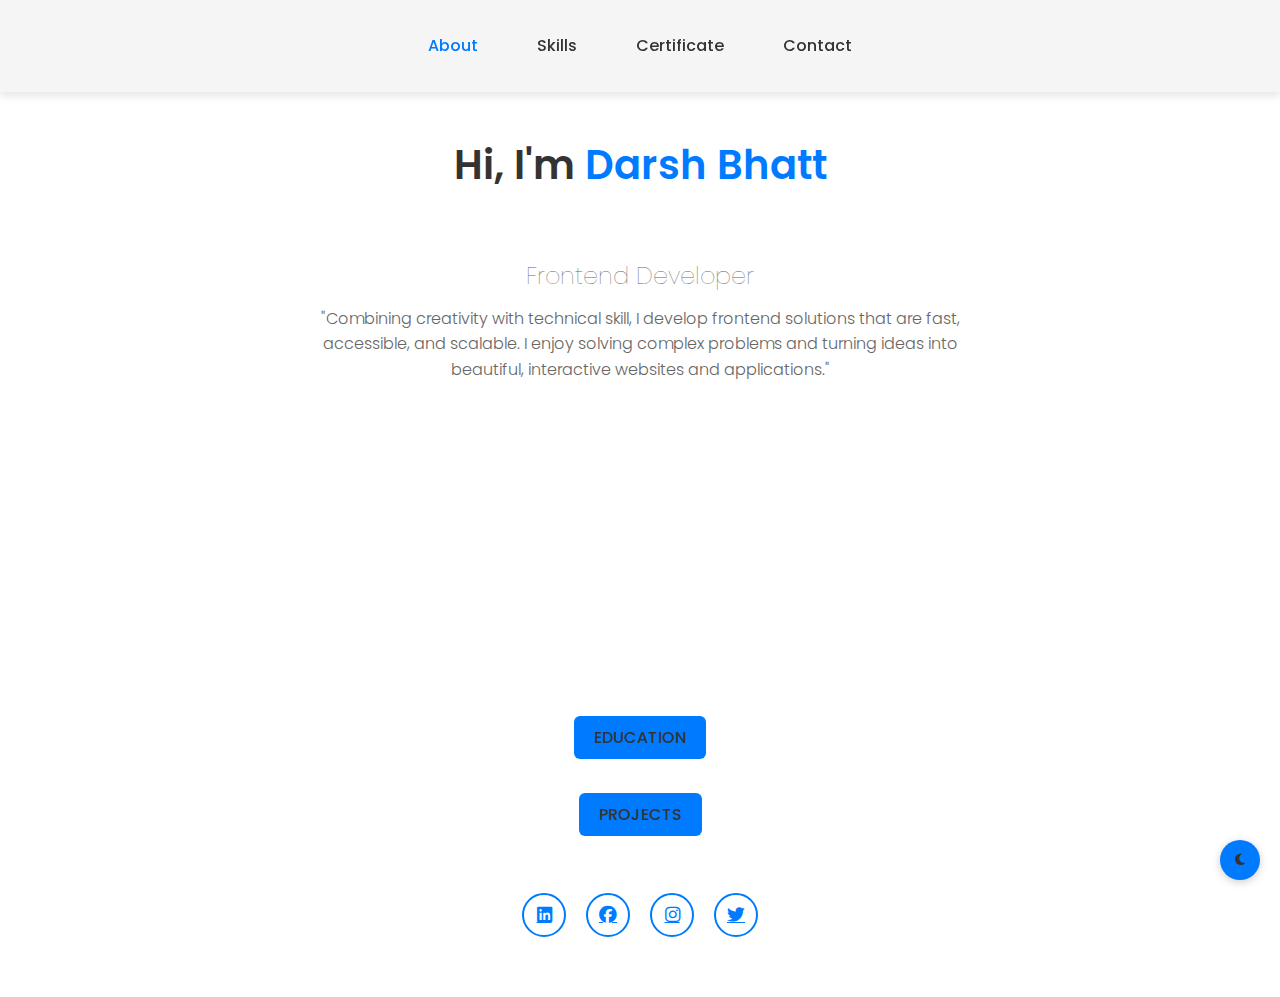
<file: index.html>
<!DOCTYPE html>
<html lang="en">
<head>
    <meta charset="UTF-8">
    <meta http-equiv="X-UA-Compatible" content="IE=edge">
    <meta name="viewport" content="width=device-width, initial-scale=1.0">
    <title>My Portfolio</title>
    <link rel="stylesheet" href="https://cdnjs.cloudflare.com/ajax/libs/font-awesome/6.2.0/css/all.min.css">
    <link rel="stylesheet" href="style.css">
</head>
<body>
    <header>
        <div class="nav-container">
          <nav class="navigation">
            <a href="index.html">About</a>
            <a href="skills.html">Skills</a>
            <a href="certificate.html">Certificate</a>
            <a href="contact.html">Contact</a>
          </nav>
          <script src="script.js"></script>
        </div>
      </header>
      
    <section class="home">
        <div class="content">
            <h2>Hi, I'm <span>Darsh Bhatt</span></h2>
            <h4>Frontend Developer</h4>
            <p>"Combining creativity with technical skill, I develop frontend solutions that are fast, accessible, and scalable. I enjoy solving complex problems and turning ideas into beautiful, interactive websites and applications."</p>
            <img src="My image.png" alt="">
            <div class="btn-group">
          <br><br><a href="education.html" class="btn-talk">EDUCATION</a><br><br>
            <br><a href="project.html" class="btn-talk"> PROJECTS</a><br><br>
            </div>
            <div class="social-icons">
                <a href="https://www.linkedin.com/in/darsh-bhatt-15456034b?utm" target="_blank"><i class="fab fa-linkedin"></i></a>
                <a href="https://www.facebook.com/Darsh Bhatt" target="_blank"><i class="fab fa-facebook"></i></a>
                <a href="https://www.instagram.com/darsh__bhatt" target="_blank"><i class="fab fa-instagram"></i></a>
                <a href="https://www.twitter.com/@bhatt_darsh09" target="_blank"><i class="fab fa-twitter"></i></a>
            </div>
                  
            </div>
        </div>
    </section>
</body>
</html>
</file>
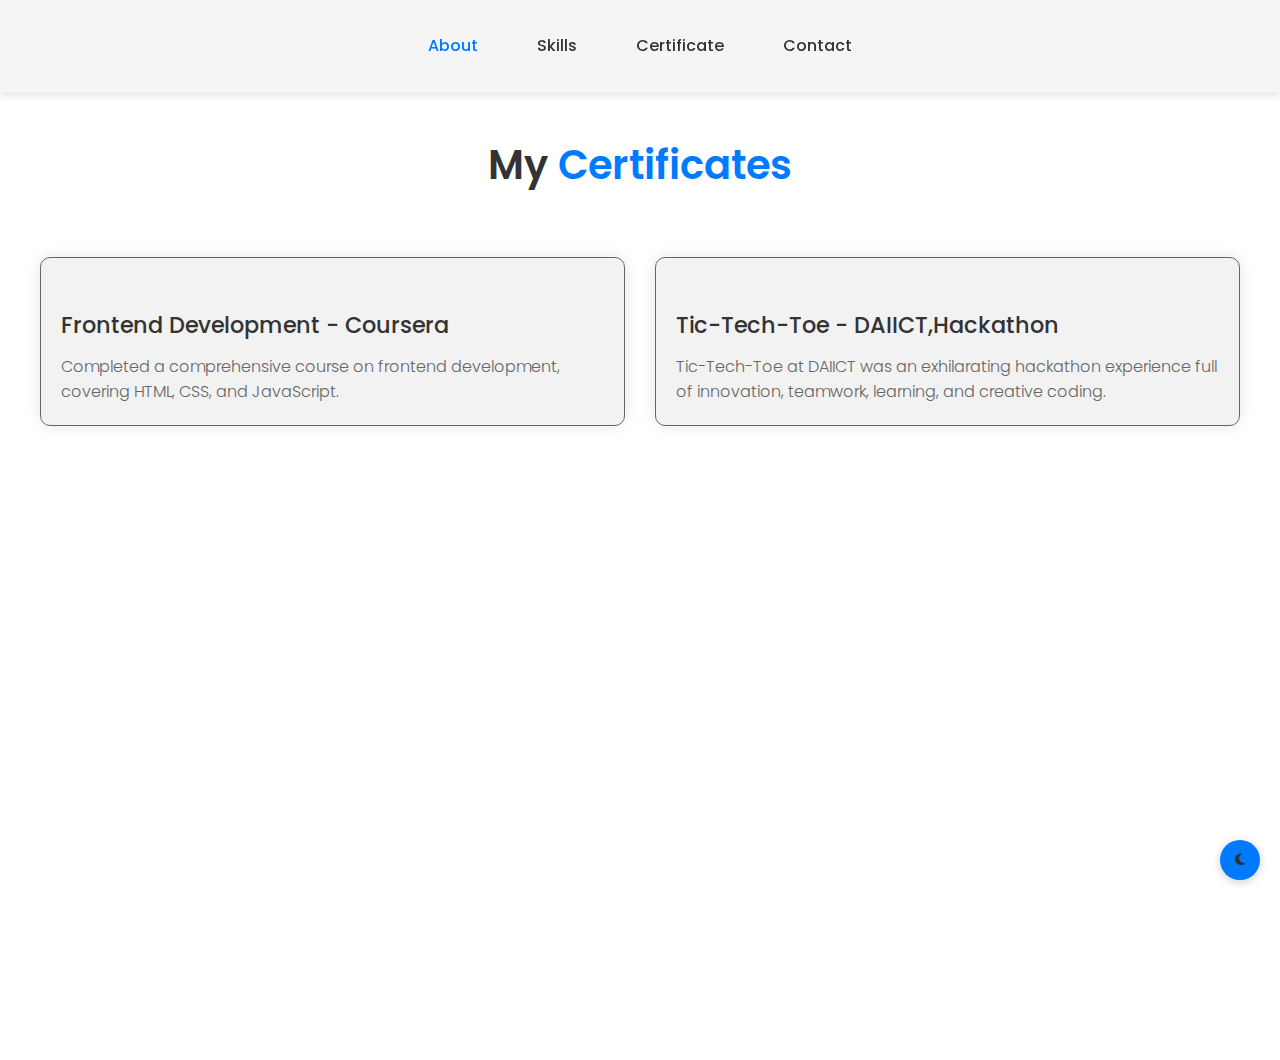
<file: certificate.html>
<!DOCTYPE html>
<html lang="en">
<head>
    <meta charset="UTF-8">
    <meta http-equiv="X-UA-Compatible" content="IE=edge">
    <meta name="viewport" content="width=device-width, initial-scale=1.0">
    <title>Certificates - Darsh Bhatt</title>
    <link rel="stylesheet" href="https://cdnjs.cloudflare.com/ajax/libs/font-awesome/6.2.0/css/all.min.css">
    <link rel="stylesheet" href="style.css">
</head>
<body>
    <header>
        <div class="nav-container">
          <nav class="navigation">
            <a href="index.html">About</a>
            <a href="skills.html">Skills</a>
            <a href="certificate.html">Certificate</a>
            <a href="contact.html">Contact</a>
          </nav>
        </div>
    </header>

    <section class="certificates">
        <div class="content">
            <h2>My <span>Certificates</span></h2>
            <div class="certificate-list">
                <div class="certificate-item">
                    <h4>Frontend Development - Coursera</h4>
                    <p>Completed a comprehensive course on frontend development, covering HTML, CSS, and JavaScript.</p>
                </div>
                <div class="certificate-item">
                    <h4>Tic-Tech-Toe - DAIICT,Hackathon</h4>
                    <p>Tic-Tech-Toe at DAIICT was an exhilarating hackathon experience full of innovation, teamwork, learning, and creative coding.</p>
                </div>
            </div>
        </div>
    </section>
    <script src="script.js"></script>
</body>
</html>
</file>
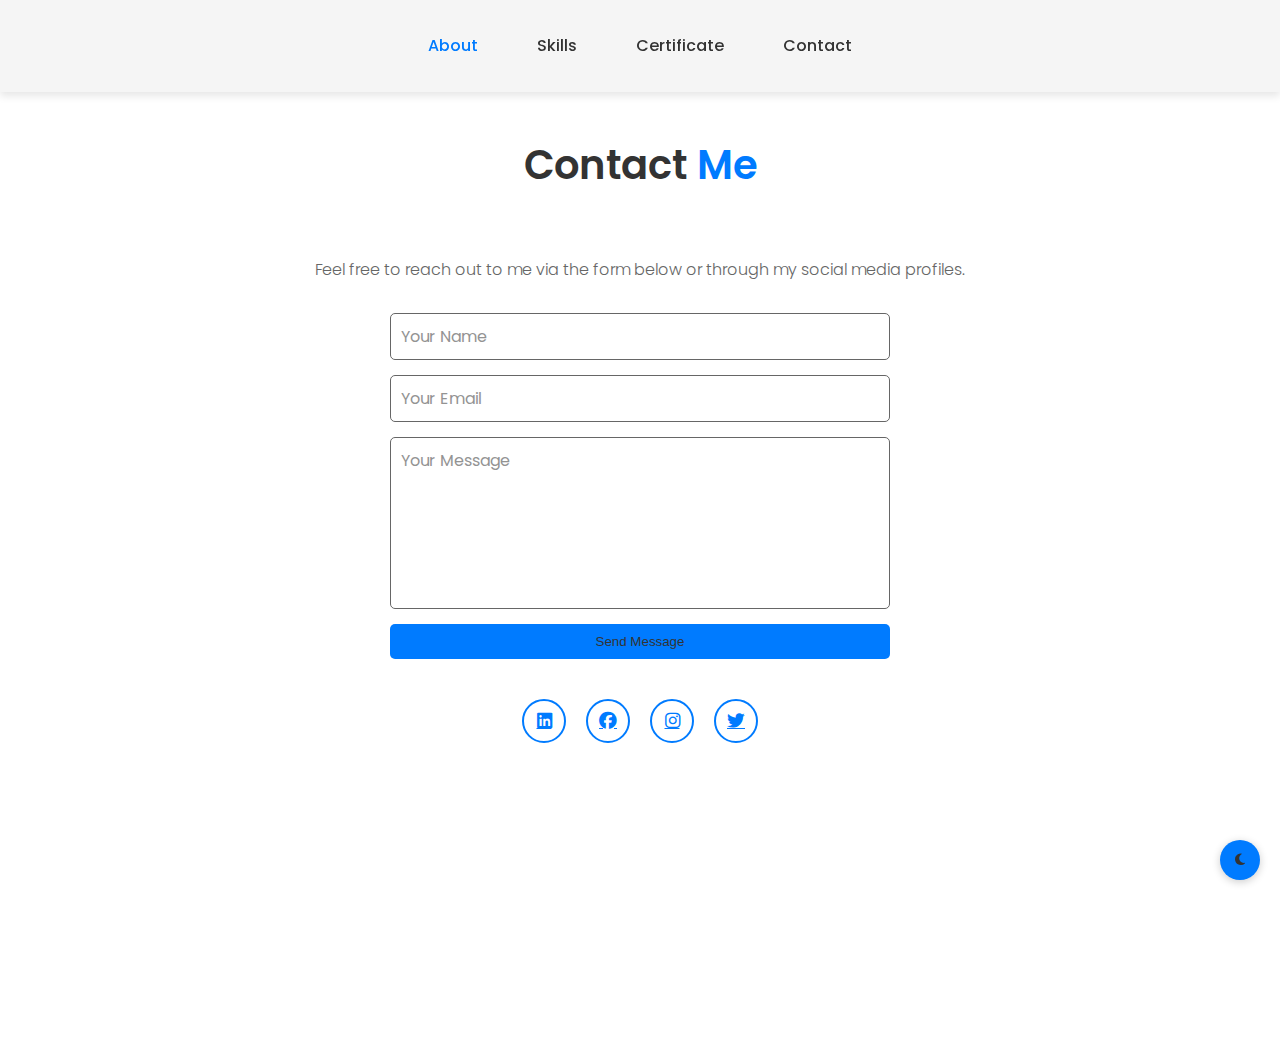
<file: contact.html>
<!DOCTYPE html>
<html lang="en">
<head>
    <meta charset="UTF-8">
    <meta http-equiv="X-UA-Compatible" content="IE=edge">
    <meta name="viewport" content="width=device-width, initial-scale=1.0">
    <title>Contact - Darsh Bhatt</title>
    <link rel="stylesheet" href="https://cdnjs.cloudflare.com/ajax/libs/font-awesome/6.2.0/css/all.min.css">
    <link rel="stylesheet" href="style.css">
</head>
<body>
    <header>
        <div class="nav-container">
          <nav class="navigation">
            <a href="index.html">About</a>
            <a href="skills.html">Skills</a>
            <a href="certificate.html">Certificate</a>
            <a href="contact.html">Contact</a>
          </nav>
        </div>
    </header>

    <section class="contact">
        <div class="content">
            <h2>Contact <span>Me</span></h2>
            <p>Feel free to reach out to me via the form below or through my social media profiles.</p>
            <div class="contact-form">
                <input type="text" placeholder="Your Name" required>
                <input type="email" placeholder="Your Email" required>
                <textarea placeholder="Your Message" required></textarea>
                <button type="submit" class="btn-talk">Send Message</button>
            </div>
            <div class="social-icons">
                <a href="https://www.linkedin.com/in/darsh-bhatt-15456034b?utm" target="_blank"><i class="fab fa-linkedin"></i></a>
                <a href="https://www.facebook.com/Darsh Bhatt" target="_blank"><i class="fab fa-facebook"></i></a>
                <a href="https://www.instagram.com/darsh__bhatt" target="_blank"><i class="fab fa-instagram"></i></a>
                <a href="https://www.twitter.com/@bhatt_darsh09" target="_blank"><i class="fab fa-twitter"></i></a>
            </div>
        </div>
    </section>
    <script src="script.js"></script>
</body>
</html>
</file>
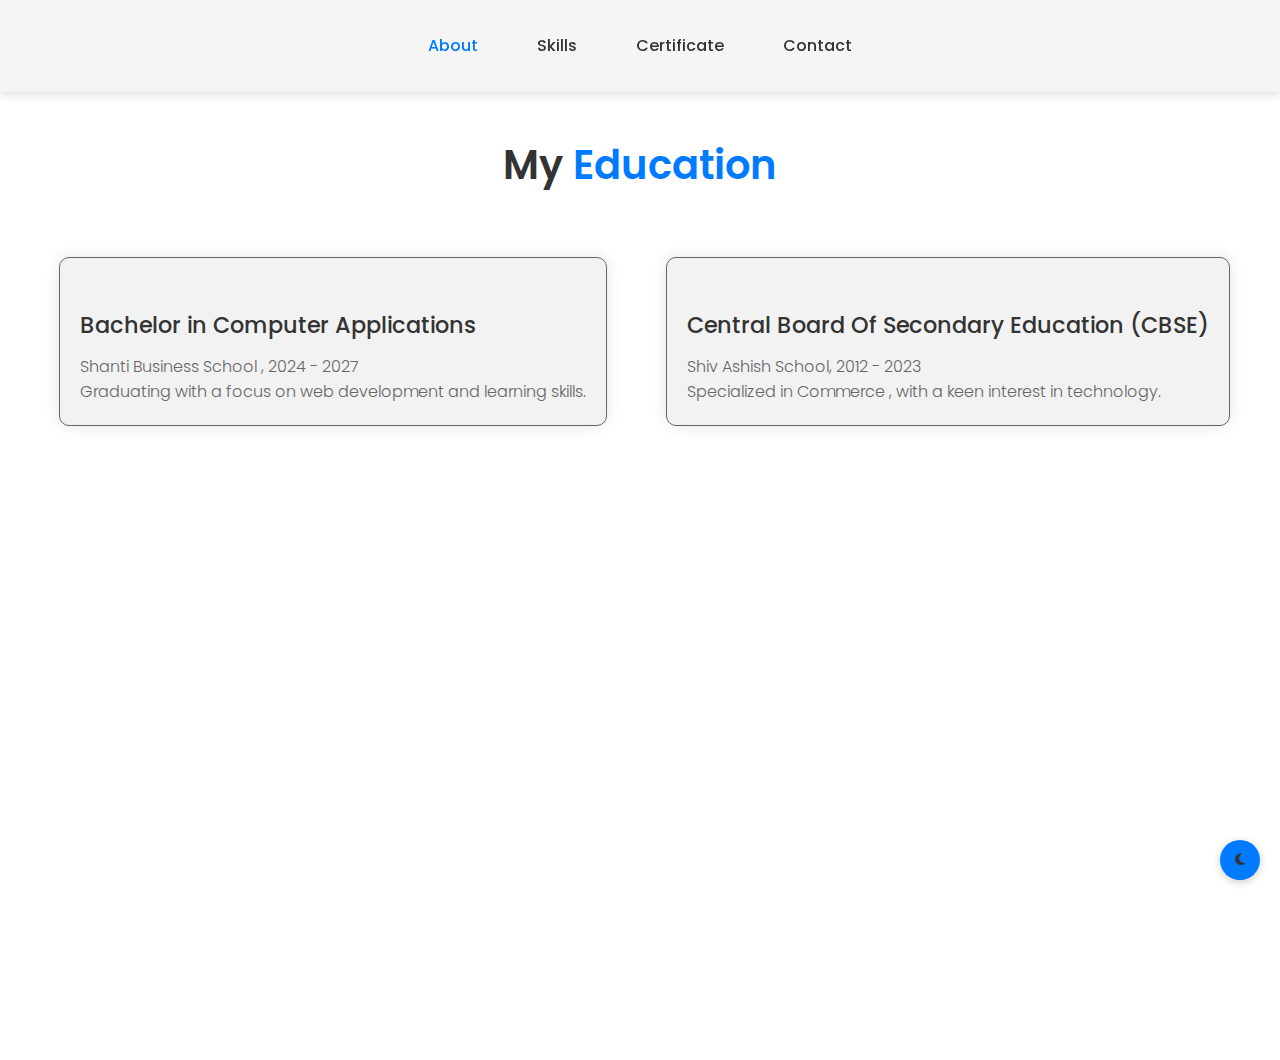
<file: education.html>
<!DOCTYPE html>
<html lang="en">
<head>
    <meta charset="UTF-8">
    <meta http-equiv="X-UA-Compatible" content="IE=edge">
    <meta name="viewport" content="width=device-width, initial-scale=1.0">
    <title>Education - Darsh Bhatt</title>
    <link rel="stylesheet" href="https://cdnjs.cloudflare.com/ajax/libs/font-awesome/6.2.0/css/all.min.css">
    <link rel="stylesheet" href="style.css">
</head>
<body>
    <header>
        <div class="nav-container">
          <nav class="navigation">
            <a href="index.html">About</a>
            <a href="skills.html">Skills</a>
            <a href="certificate.html">Certificate</a>
            <a href="contact.html">Contact</a>
          </nav>
        </div>
    </header>

    <section class="education">
        <div class="content">
            <h2>My <span>Education</span></h2>
            <div class="education-list">
                <div class="education-item">
                    <h4>Bachelor in Computer Applications</h4>
                    <p>Shanti Business School , 2024 - 2027</p>
                    <p>Graduating with a focus on web development and learning skills.</p>
                </div>
                <div class="education-item">
                    <h4>Central Board Of Secondary Education (CBSE)</h4>
                    <p>Shiv Ashish School, 2012 - 2023</p>
                    <p>Specialized in Commerce , with a keen interest in technology.</p>
                </div>
            </div>
        </div>
    </section>
    <script src="script.js"></script>
</body>
</html>
</file>
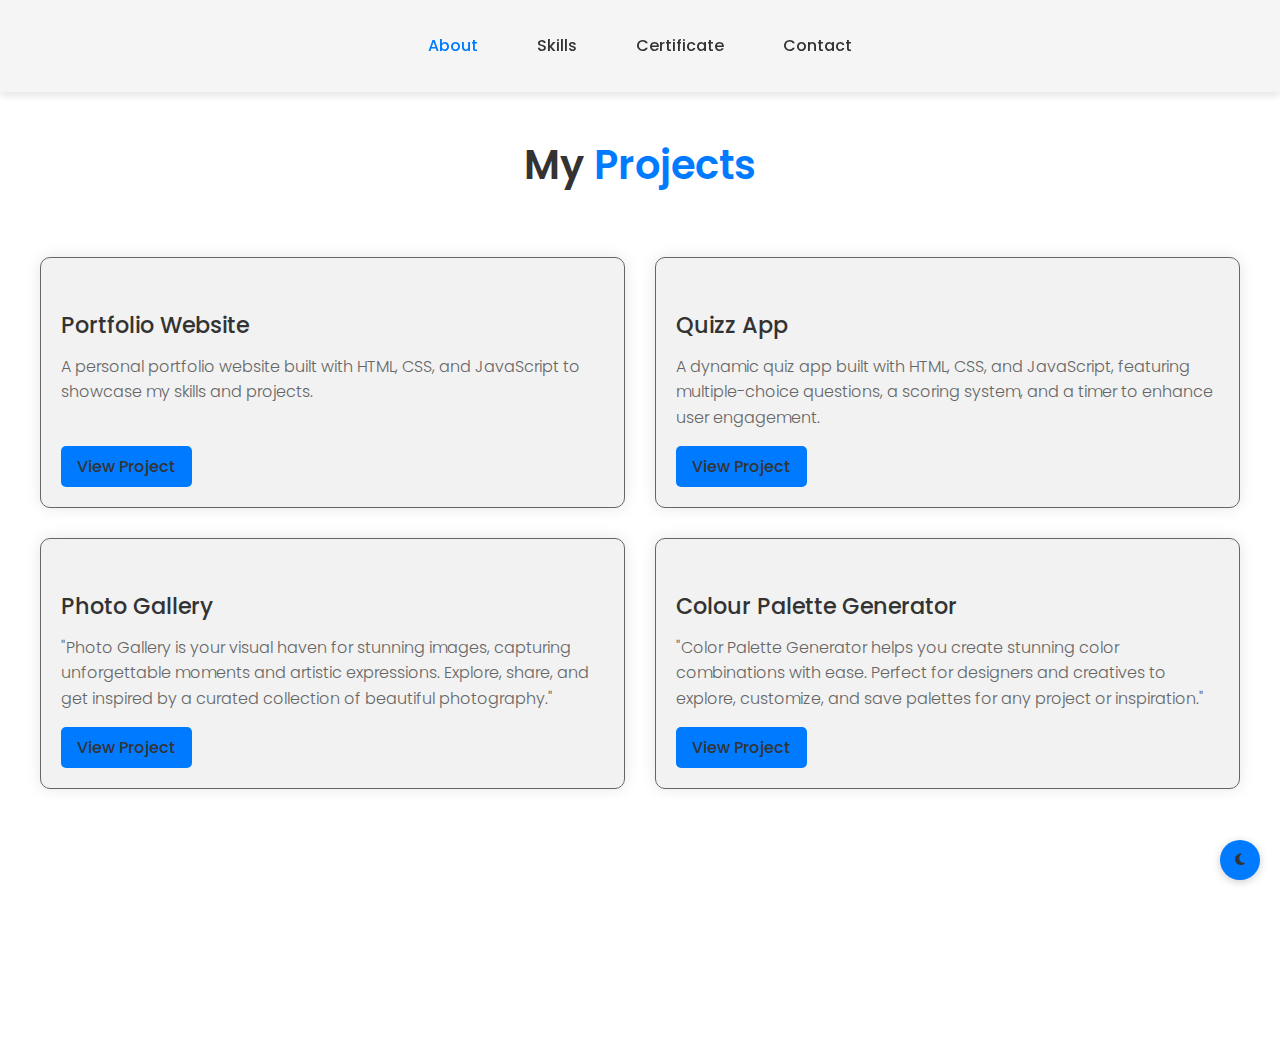
<file: project.html>
<!DOCTYPE html>
<html lang="en">

<head>
    <meta charset="UTF-8">
    <meta http-equiv="X-UA-Compatible" content="IE=edge">
    <meta name="viewport" content="width=device-width, initial-scale=1.0">
    <title>Projects - Darsh Bhatt</title>
    <link rel="stylesheet" href="https://cdnjs.cloudflare.com/ajax/libs/font-awesome/6.2.0/css/all.min.css">
    <link rel="stylesheet" href="style.css">
</head>

<body>
    <header>
        <div class="nav-container">
            <nav class="navigation">
                <a href="index.html">About</a>
                <a href="skills.html">Skills</a>
                <a href="certificate.html">Certificate</a>
                <a href="contact.html">Contact</a>
            </nav>
        </div>
    </header>

    <section class="projects">
        <div class="content">
            <h2>My <span>Projects</span></h2>
            <div class="project-list">
                <div class="project-item">
                    <h4>Portfolio Website</h4>
                    <p>A personal portfolio website built with HTML, CSS, and JavaScript to showcase my skills and
                        projects.</p><br>
                    <a href="#" class="btn-talk">View Project</a>
                </div>
                <div class="project-item">
                    <h4>Quizz App</h4>
                    <p>A dynamic quiz app built with HTML, CSS, and JavaScript, featuring multiple-choice
                        questions, a scoring system, and a timer to enhance user engagement.</p>
                    <a href="https://quiz-app.free.nf/" class="btn-talk">View Project</a>
                </div>
                <div class="project-item">
                    <h4>Photo Gallery</h4>
                    <p>"Photo Gallery is your visual haven for stunning images, capturing unforgettable moments and
                        artistic expressions. Explore, share, and get inspired by a curated collection of beautiful
                        photography."</p>
                    <a href="https://photomart.netlify.app/" class="btn-talk">View Project</a>
                </div>
                <div class="project-item">
                <h4>Colour Palette Generator</h4>
                <p>"Color Palette Generator helps you create stunning color combinations with ease. Perfect for
                    designers and creatives to explore, customize, and save palettes for any project or inspiration."</p>
                <a href="" class="btn-talk">View Project</a>
                </div>
            </div>
        </div>
    </section>
    <script src="script.js"></script>
</body>

</html>
</file>
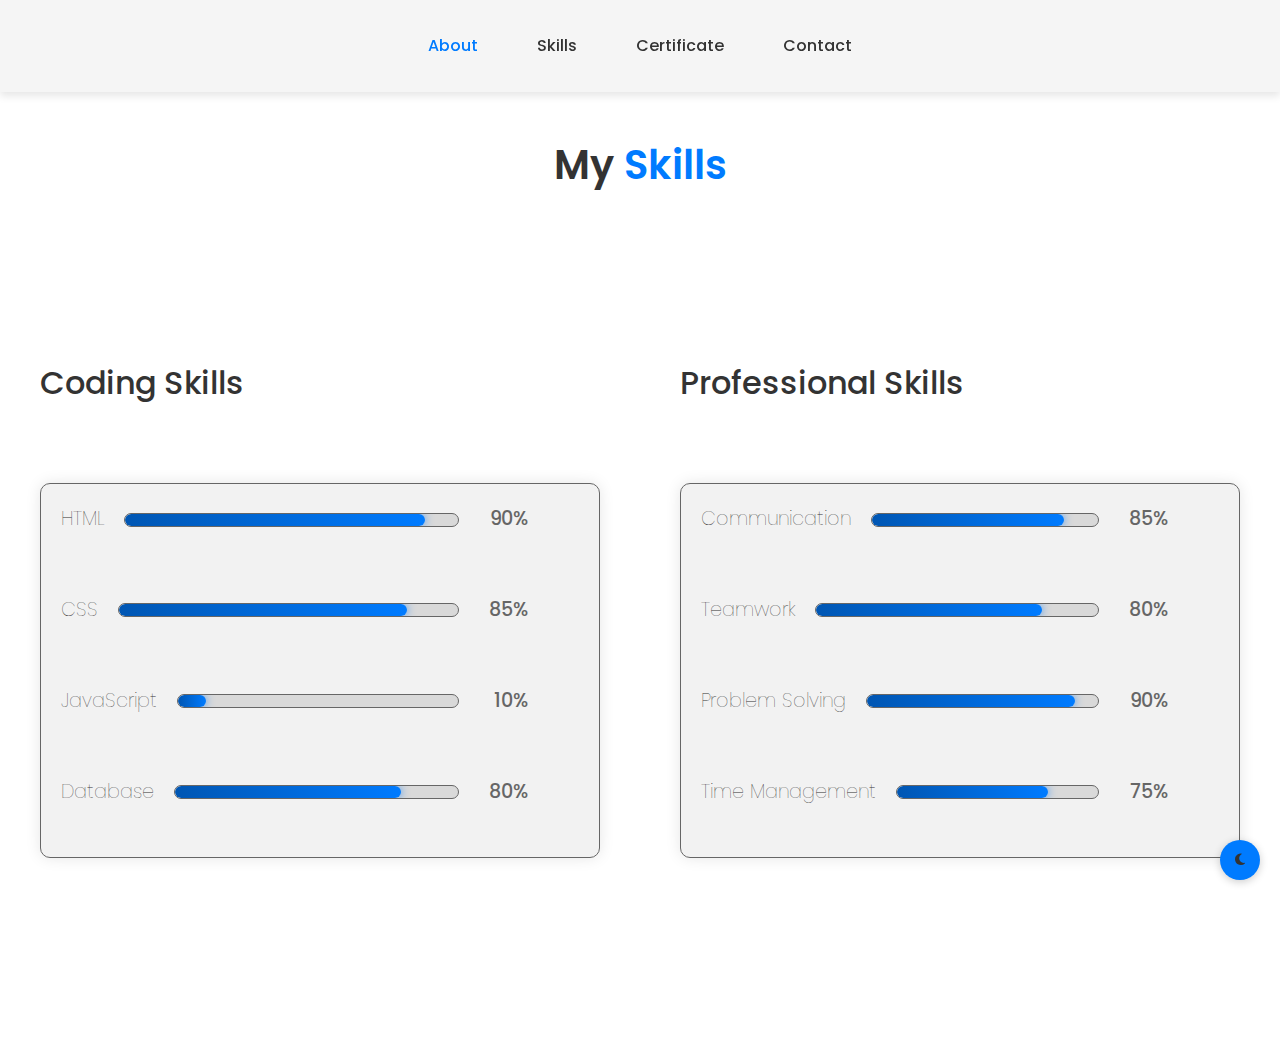
<file: skills.html>
<!DOCTYPE html>
<html lang="en">
<head>
    <meta charset="UTF-8">
    <meta http-equiv="X-UA-Compatible" content="IE=edge">
    <meta name="viewport" content="width=device-width, initial-scale=1.0">
    <title>Skills - Darsh Bhatt</title>
    <link rel="stylesheet" href="https://cdnjs.cloudflare.com/ajax/libs/font-awesome/6.2.0/css/all.min.css">
    <link rel="stylesheet" href="style.css">
</head>
<body>
    <header>
        <div class="nav-container">
            <nav class="navigation">
                <a href="index.html">About</a>
                <a href="skills.html">Skills</a>
                <a href="certificate.html">Certificate</a>
                <a href="contact.html">Contact</a>
            </nav>
        </div>
    </header>

    <section class="skills">
        <div class="content">
            <h2>My <span>Skills</span></h2>


            <!-- Coding Skills Section -->
           <h3 class="section-title">Coding Skills</h3>
            <div class="skill-list coding-skills">
                <div class="skill-item">
                    <h4>HTML</h4>
                    <div class="progress-bar">
                        <div class="progress" style="width: 90%"></div>
                    </div>
                    <span class="progress-percentage">90%</span>
                </div>
                <div class="skill-item">
                    <h4>CSS</h4>
                    <div class="progress-bar">
                        <div class="progress" style="width: 85%"></div>
                    </div>
                    <span class="progress-percentage">85%</span>
                </div>
                <div class="skill-item">
                    <h4>JavaScript</h4>
                    <div class="progress-bar">
                        <div class="progress" style="width: 10%"></div>
                    </div>
                    <span class="progress-percentage">10%</span>
                </div>
                 <div class="skill-item">
                    <h4>Database</h4>
                    <div class="progress-bar">
                        <div class="progress" style="width: 80%"></div>
                    </div>
                    <span class="progress-percentage">80%</span>
                </div>
            </div>

            <!-- Professional Skills Section -->
           <h3 class="section-title">Professional Skills</h3>
            <div class="skill-list professional-skills">
                <div class="skill-item">
                    <h4>Communication</h4>
                    <div class="progress-bar">
                        <div class="progress" style="width: 85%"></div>
                    </div>
                    <span class="progress-percentage">85%</span>
                </div>
                <div class="skill-item">
                    <h4>Teamwork</h4>
                    <div class="progress-bar">
                        <div class="progress" style="width: 80%"></div>
                    </div>
                    <span class="progress-percentage">80%</span>
                </div>
                <div class="skill-item">
                    <h4>Problem Solving</h4>
                    <div class="progress-bar">
                        <div class="progress" style="width: 90%"></div>
                    </div>
                    <span class="progress-percentage">90%</span>
                </div>
                <div class="skill-item">
                    <h4>Time Management</h4>
                    <div class="progress-bar">
                        <div class="progress" style="width: 75%"></div>
                    </div>
                    <span class="progress-percentage">75%</span>
                </div>
            </div>
        </div>
    </section>
    <script src="script.js"></script>
</body>
</html>
</file>
<file: style.css>
@import url('https://fonts.googleapis.com/css2?family=Poppins:wght@300;400;500;600;700&display=swap');

:root {
  --bg-color: #ffffff; /* Light mode background */
  --text-color: #333333; /* Light mode text */
  --accent-color: #007bff; /* Light mode accent (darker blue for contrast) */
  --secondary-color: #666666; /* Light mode secondary text */
  --header-bg: #f5f5f5; /* Light mode header background */
}

body.dark-theme {
  --bg-color: #0a1a2a;
  --text-color: #ffffff;
  --accent-color: #00aaff;
  --secondary-color: #b0b0b0;
  --header-bg: #071625;
}

body {
  background: var(--bg-color);
  color: var(--text-color);
  font-family: 'Poppins', sans-serif;
  margin: 0;
  line-height: 1.6;
  transition: background 0.3s ease, color 0.3s ease;
}

header {
  padding: 20px 0;
  background: var(--header-bg);
  position: fixed;
  width: 100%;
  top: 0;
  z-index: 100;
  box-shadow: 0 4px 8px rgba(0,0,0,0.1);
}

body.dark-theme header {
  box-shadow: 0 4px 8px rgba(255,255,255,0.15);
}

.nav-container {
  display: flex;
  justify-content: center;
  align-items: center;
  padding: 5px 0;
  width: 100%;
  max-width: 1200px;
  margin: 0 auto;
}

.navigation {
  display: flex;
  gap: 35px;
}

.navigation a {
  text-decoration: none;
  color: var(--text-color);
  font-weight: 500;
  padding: 8px 12px;
  margin: 0;
  transition: color 0.3s ease, background 0.3s ease, border-radius 0.3s ease;
}

.navigation a[href="index.html"] {
  color: var(--accent-color);
}

.navigation a:hover {
  color: var(--accent-color);
  background: rgba(0, 123, 255, 0.1);
  border-radius: 5px;
}

body.dark-theme .navigation a:hover {
  background: rgba(255, 255, 255, 0.1);
}

.navigation a[href="index.html"]:hover {
  color: var(--text-color);
  background: rgba(0, 123, 255, 0.2);
}

body.dark-theme .navigation a[href="index.html"]:hover {
  background: rgba(0, 170, 255, 0.2);
}

.home {
  padding: 100px 20px 60px;
  max-width: 900px;
  margin: 0 auto;
  text-align: center;
  background: var(--bg-color);
  min-height: 90vh;
  display: flex;
  flex-direction: column;
  justify-content: center;
}

.content {
  opacity: 0;
  transform: translateY(20px);
  transition: opacity 0.6s ease-out, transform 0.6s ease-out;
}

.content h1 {
  font-size: 2.5rem;
  font-weight: 600;
  margin-bottom: 10px;
}

.content h2 {
  font-size: 2.5rem;
  font-weight: 600;
  color: var(--text-color);
  margin-bottom: 60px;
}

.content h2 span {
  color: var(--accent-color);
}

.content h3 {
  font-size: 1.8rem;
  font-weight: 500;
  color: var(--text-color);
  margin: 20px 0;
  text-align: left;
  padding-left: 20px;
}

.content h4 {
  font-size: 1.5rem;
  font-weight: 100;
  margin-bottom: 10px;
  color: var(--secondary-color);
}

.content p {
  font-size: 1rem;
  font-weight: 300;
  color: var(--secondary-color);
  max-width: 700px;
  margin: 0 auto 30px;
}

img {
  width: 200px;
  height: 200px;
  object-fit: cover;
  border-radius: 20%;
  border: 2px solid var(--accent-color);
  margin-top: 20px;
  opacity: 0;
  transform: scale(0.5);
  animation: popIn 0.6s ease-out forwards;
}

@keyframes popIn {
  to {
    opacity: 1;
    transform: scale(1);
  }
}

/* Buttons */
.btn-group {
  margin-top: 30px;
}

.btn-group a {
  margin: 0 10px;
  padding: 10px 20px;
  background: var(--accent-color);
  color: var(--text-color);
  border-radius: 6px;
  text-decoration: none;
  font-weight: 500;
  transition: background 0.3s ease, color 0.3s ease;
}

.btn-group a:hover {
  background: #0056b3;
}

body.dark-theme .btn-group a {
  color: #fff;
}

body.dark-theme .btn-group a:hover {
  background: #0088cc;
}

/* Social Icons */
.social-icons {
  display: flex;
  justify-content: center;
  gap: 20px;
  margin-top: 40px;
}

.social-icons a {
  width: 40px;
  height: 40px;
  background: transparent;
  border: 2px solid var(--accent-color);
  border-radius: 50%;
  display: flex;
  justify-content: center;
  align-items: center;
  color: var(--accent-color);
  font-size: 1.1rem;
  transition: 0.3s;
}

.social-icons a:hover {
  transform: translateY(-5px);
  border-color: var(--text-color);
  color: var(--text-color);
}

/* Skills Section */
.skills {
  padding: 100px 20px 60px;
  max-width: 1200px;
  margin: 0 auto;
  text-align: center;
  background: var(--bg-color);
  min-height: 100vh;
}
.skills h3.section-title {
  font-size: 2rem;
  margin-bottom: -5px;
  text-align: left; /* Align with the box */
}
.skill-list {
  display:flex;
  flex-direction: column;
  gap: 30px;
  margin-bottom: 40px;
}

/* Skill Item Styling */
.skill-item {
  display: flex;
  align-items: center;
  gap: 20px;
  position: relative;
  padding-right: 50px;
  margin-bottom: 30px;
}

.skill-item h4 {
  font-size: 1.2rem;
  font-weight: 700px;
  color: var(--text-color);
  margin: 0;
  flex: none;
  text-align: left;
}

.progress-bar {
  background: rgba(0, 0, 0, 0.1);
  border-radius: 10px;
  height: 12px;
  width: 200px;
  overflow: hidden;
  flex: 2;
  border: 1px solid var(--secondary-color);
}

body.dark-theme .progress-bar {
  background: rgba(255, 255, 255, 0.1);
  border: 1px solid #1e3a5f;
}

.progress {
  background: linear-gradient(90deg, #0056b3, #007bff);
  height: 100%;
  border-radius: 10px;
  box-shadow: 0 0 10px rgba(0, 123, 255, 0.7);
  transition: width 1s ease-in-out;
}

body.dark-theme .progress {
  background: linear-gradient(90deg, #0077b6, #00aaff);
  box-shadow: 0 0 10px rgba(0, 168, 255, 0.7);
}

.progress-percentage {
  font-size: 1.2rem;
  font-weight: 500;
  color: var(--secondary-color);
  flex: 0 0 50px;
  text-align: right;
}

/* Two-column layout for desktop */
.skills .content {
  display: flex;
  flex-direction: column;
  gap: 20px;
}

.coding-skills,
.professional-skills {
  border: 1px solid var(--secondary-color);
  border-radius: 10px;
  padding: 20px;
  background-color: rgba(0, 0, 0, 0.05);
  box-shadow: 0 0 15px rgba(0, 0, 0, 0.1);
}

body.dark-theme .coding-skills,
body.dark-theme .professional-skills {
  border: 1px solid #1e3a5f;
  background-color: rgba(14, 30, 47, 0.7);
  box-shadow: 0 0 15px rgba(0, 168, 255, 0.1);
}

@media (min-width: 768px) {
  .skills .content {
    display: grid;
    grid-template-columns: 1fr;
    gap: 20px;
  }

  .skills .content h2 {
    grid-column: 1 / -1;
  }

  .skills .content h3 {
    grid-column: 1 / -1;
    padding-left: 0;
  }
}
.navigation a[href="index.html"] {
  color: var(--accent-color);
}

@media (min-width: 992px) {
  .skills .content {
    grid-template-columns: 1fr 1fr;
    gap: 80px;
  }

  .skills .content h2 {
    grid-column: 1 / -1;
    grid-row: 1;
  }

  .skills .content h3:nth-of-type(1) {
    grid-column: 1;
    grid-row: 2;
  }

  .coding-skills {
    grid-column: 1;
    grid-row: 3;
  }

  .skills .content h3:nth-of-type(2) {
    grid-column: 2;
    grid-row: 2;
  }

  .professional-skills {
    grid-column: 2;
    grid-row: 3;
  }
}

.navigation a[href="index.html"] {
  color: var(--accent-color);
}

/* Certificates Section */
.certificates {
  padding: 100px 20px 60px;
  max-width: 1200px;
  margin: 0 auto;
  text-align: center;
  background: var(--bg-color);
  min-height: 100vh;
}

.certificate-list {
  display: grid;
  grid-template-columns: 1fr;
  gap: 20px;
  margin-top: 30px;
}

.certificate-item {
  text-align: left;
  max-width: 600px;
  margin: 0 auto;
  padding: 20px;
  background-color: rgba(0, 0, 0, 0.05);
  border: 1px solid var(--secondary-color);
  border-radius: 10px;
  box-shadow: 0 0 15px rgba(0, 0, 0, 0.1);
  transition: transform 0.3s ease, box-shadow 0.3s ease;
}

body.dark-theme .certificate-item {
  background-color: rgba(14, 30, 47, 0.7);
  border: 1px solid #1e3a5f;
  box-shadow: 0 0 15px rgba(0, 168, 255, 0.1);
}

.certificate-item:hover {
  transform: translateY(-5px);
  box-shadow: 0 0 20px rgba(0, 123, 255, 0.3);
}

body.dark-theme .certificate-item:hover {
  box-shadow: 0 0 20px rgba(0, 168, 255, 0.3);
}

.certificate-item h4 {
  font-size: 1.4rem;
  font-weight: 500;
  color: var(--text-color);
  margin-bottom: 10px;
}

.certificate-item p {
  font-size: 1rem;
  font-weight: 300;
  color: var(--secondary-color);
  margin: 0;
}

@media (min-width: 768px) {
  .certificate-list {
    grid-template-columns: repeat(2, 1fr);
    gap: 30px;
  }

  .certificate-item {
    max-width: none;
  }
}

@media (max-width: 767px) {
  .certificate-item {
    padding: 15px;
  }
}

/* Education Section */
.education {
  padding: 100px 20px 60px;
  max-width: 1200px;
  margin: 0 auto;
  text-align: center;
  background: var(--bg-color);
  min-height: 100vh;
}

.education-list {
  display: grid;
  grid-template-columns: 1fr;
  gap: 20px;
  margin-top: 30px;
}

.education-item {
  text-align: left;
  max-width: 600px;
  margin: 0 auto;
  padding: 20px;
  background-color: rgba(0, 0, 0, 0.05);
  border: 1px solid var(--secondary-color);
  border-radius: 10px;
  box-shadow: 0 0 15px rgba(0, 0, 0, 0.1);
  transition: transform 0.3s ease, box-shadow 0.3s ease;
}

body.dark-theme .education-item {
  background-color: rgba(14, 30, 47, 0.7);
  border: 1px solid #1e3a5f;
  box-shadow: 0 0 15px rgba(0, 168, 255, 0.1);
}

.education-item:hover {
  transform: translateY(-5px);
  box-shadow: 0 0 20px rgba(0, 123, 255, 0.3);
}

body.dark-theme .education-item:hover {
  box-shadow: 0 0 20px rgba(0, 168, 255, 0.3);
}

.education-item h4 {
  font-size: 1.4rem;
  font-weight: 500;
  color: var(--text-color);
  margin-bottom: 10px;
}

.education-item p {
  font-size: 1rem;
  font-weight: 300;
  color: var(--secondary-color);
  margin: 0;
}

@media (min-width: 768px) {
  .education-list {
    grid-template-columns: repeat(2, 1fr);
    gap: 30px;
  }

  .education-item {
    max-width: none;
  }
}

@media (max-width: 767px) {
  .education-item {
    padding: 15px;
  }
}

/* Projects Section */
.projects {
  padding: 100px 20px 60px;
  max-width: 1200px;
  margin: 0 auto;
  text-align: center;
  background: var(--bg-color);
  min-height: 100vh;
}

.project-list {
  display: grid;
  grid-template-columns: 1fr;
  gap: 20px;
  margin-top: 30px;
}

.project-item {
  text-align: left;
  max-width: 600px;
  margin: 0 auto;
  padding: 20px;
  background-color: rgba(0, 0, 0, 0.05);
  border: 1px solid var(--secondary-color);
  border-radius: 10px;
  box-shadow: 0 0 15px rgba(0, 0, 0, 0.1);
  transition: transform 0.3s ease, box-shadow 0.3s ease;
}

body.dark-theme .project-item {
  background-color: rgba(14, 30, 47, 0.7);
  border: 1px solid #1e3a5f;
  box-shadow: 0 0 15px rgba(0, 168, 255, 0.1);
}

.project-item:hover {
  transform: translateY(-5px);
  box-shadow: 0 0 20px rgba(0, 123, 255, 0.3);
}

body.dark-theme .project-item:hover {
  box-shadow: 0 0 20px rgba(0, 168, 255, 0.3);
}

.project-item h4 {
  font-size: 1.4rem;
  font-weight: 500;
  color: var(--text-color);
  margin-bottom: 10px;
}

.project-item p {
  font-size: 1rem;
  font-weight: 300;
  color: var(--secondary-color);
  margin: 0 0 15px;
}

.project-item a {
  display: inline-block;
  padding: 8px 16px;
  background: var(--accent-color);
  color: var(--text-color);
  text-decoration: none;
  border-radius: 5px;
  font-weight: 500;
  transition: background 0.3s ease;
}

.project-item .view-project:hover {
  background: #0056b3;
}

body.dark-theme .project-item .view-project:hover {
  background: #0088cc;
}

@media (min-width: 768px) {
  .project-list {
    grid-template-columns: repeat(2, 1fr);
    gap: 30px;
  }

  .project-item {
    max-width: none;
  }
}

@media (max-width: 767px) {
  .project-item {
    padding: 15px;
  }
}

/* Contact Section */
.contact {
  padding: 100px 20px 60px;
  max-width: 900px;
  margin: 0 auto;
  text-align: center;
  background: var(--bg-color);
  min-height: 100vh;
}

.contact-form {
  display: flex;
  flex-direction: column;
  gap: 15px;
  max-width: 500px;
  margin: 30px auto;
}

.contact-form input,
.contact-form textarea {
  padding: 10px;
  border: 1px solid var(--secondary-color);
  border-radius: 5px;
  font-family: 'Poppins', sans-serif;
  font-size: 1rem;
  background: #ffffff;
  color: var(--text-color);
  transition: background 0.3s ease;
}

body.dark-theme .contact-form input,
body.dark-theme .contact-form textarea {
  background: #2a2a2a;
}

.contact-form input::placeholder,
.contact-form textarea::placeholder {
  color: var(--secondary-color);
  opacity: 0.7;
}

.contact-form textarea {
  resize: none;
  height: 150px;
}

.contact-form button {
  background: var(--accent-color);
  color: var(--text-color);
  padding: 10px;
  border: none;
  border-radius: 5px;
  cursor: pointer;
  font-weight: 500;
  transition: background 0.3s ease;
}

body.dark-theme .contact-form button {
  color: white;
}

.contact-form button:hover {
  background: #0056b3;
}

body.dark-theme .contact-form button:hover {
  background: #0088cc;
}

/* Dark Mode Toggle Button */
.dark-mode-toggle {
  position: fixed;
  bottom: 20px;
  right: 20px;
  background: var(--accent-color);
  color: var(--text-color);
  border: none;
  border-radius: 50%;
  width: 40px;
  height: 40px;
  display: flex;
  justify-content: center;
  align-items: center;
  cursor: pointer;
  z-index: 1000;
  transition: background 0.3s ease, transform 0.3s ease, box-shadow 0.3s ease;
  box-shadow: 0 2px 8px rgba(0, 0, 0, 0.2);
}

body.dark-theme .dark-mode-toggle {
  background: #ffcc00; /* Yellow background in dark mode to represent "sun" */
  color: #333333;
  box-shadow: 0 2px 8px rgba(255, 255, 255, 0.3);
}

.dark-mode-toggle:hover {
  background: #0056b3;
  transform: scale(1.1);
}

body.dark-theme .dark-mode-toggle:hover {
  background: #ffaa00;
}

.dark-mode-toggle:focus {
  outline: none;
  box-shadow: 0 0 0 3px rgba(0, 123, 255, 0.5);
}

body.dark-theme .dark-mode-toggle:focus {
  box-shadow: 0 0 0 3px rgba(255, 204, 0, 0.5);
}

.dark-mode-toggle:active {
  transform: scale(0.95);
}

/* Responsive Adjustments */
@media (max-width: 768px) {
  header {
    padding: 15px 0;
    display: flex;
    justify-content: center;
    flex-direction: row;
  }

  .nav-container {
    display: flex;
    justify-content: center;
    align-items: center;
    width: 100%;
  }

  .navigation {
    gap: 20px;
    flex-wrap: nowrap;
    overflow-x: auto;
    white-space: nowrap;
    -webkit-overflow-scrolling: touch;
  }

  .navigation a {
    padding: 6px 10px;
    font-size: 0.9rem;
  }

  .home,
  .skills,
  .certificates,
  .contact,
  .education,
  .projects {
    padding: 120px 20px 40px;
  }

  .content h2 {
    font-size: 1.8rem;
  }

  .content h3 {
    font-size: 1.5rem;
    margin: 20px 0 15px;
    padding-left: 10px;
  }

  .content h4 {
    font-size: 1.2rem;
  }

  .content p {
    font-size: 0.9rem;
  }

  .project-item .view-project {
    padding: 6px 12px;
    font-size: 0.9rem;
  }

  img {
    width: 140px;
    height: 140px;
  }

  .btn-group {
    display: flex;
    flex-direction: column;
    gap: 10px;
    align-items: center;
  }

  .btn-group a {
    padding: 8px 16px;
    font-size: 0.9rem;
  }

  .social-icons {
    gap: 20px;
  }

  .skill-item {
    flex-direction: column;
    align-items: flex-start;
    gap: 10px;
  }

  .progress-bar {
    width: 100%;
  }

  .progress-percentage {
    font-size: 1rem;
    text-align: left;
  }

  .skill-item,
  .certificate-item,
  .contact-form,
  .education-item,
  .project-item {
    max-width: 100%;
  }

  .dark-mode-toggle {
    width: 36px;
    height: 36px;
    bottom: 15px;
    right: 15px;
  }
}
</file>
